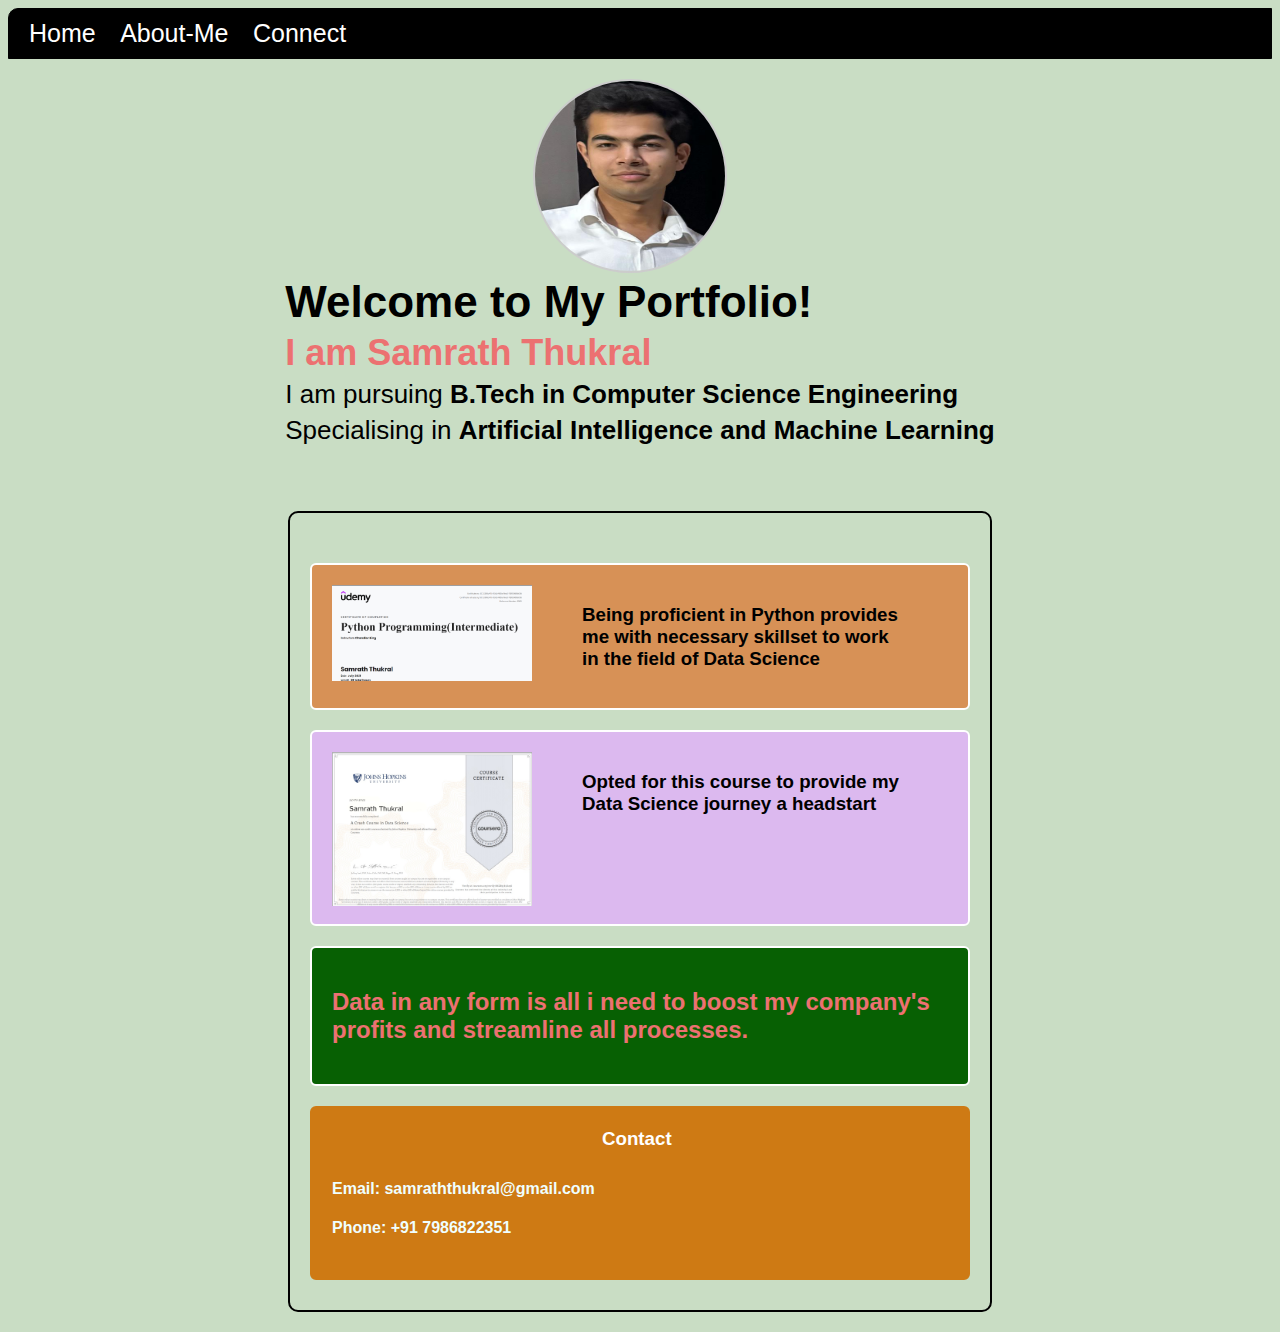
<file: index.html>
<!DOCTYPE html>
<html lang="en">
<head>
    <meta charset="UTF-8">
    <meta name="viewport" content="width=device-width, initial-scale=1.0">
    <title>Portfolio</title>
    <link rel="stylesheet" href="port.css">
    <style>
        #div1{border: 2px black solid;
            border-radius:10px;
         width: 700px;;
         margin-top: 60px;
        }
        #div2{border: 2px rgb(255, 255, 255) solid;
            background-color: rgb(220, 185, 239);
        border-radius: 6px;padding: 20px;
        margin-left: 20px;
        margin-right: 20px;margin-top: 20px}
        h2{font-family: Arial, Helvetica, sans-serif;
            color: rgb(236, 113, 113);}
        h3{font-family: Arial, Helvetica, sans-serif;
                color: white;}
        i{color: rgb(255, 255, 255);}
        .divs{border: 2px rgb(255, 255, 255) solid;
            background-color: rgb(7, 96, 3);
        border-radius: 6px;padding: 20px;margin-left: 20px;
        margin-right: 20px;margin-top: 20px;
        font-family: Arial, Helvetica, sans-serif}
      a{text-decoration: none;color: aqua;}
      #div3{border: 2px rgb(255, 255, 255) solid;
            background-color: rgba(223, 94, 14, 0.603);
        border-radius: 6px;padding: 20px;margin-left: 20px;
        margin-right: 20px;margin-top: 50px}
        #imgd{border:2px solid ;}
    </style>
</head>
<body>
    <div class="navbar">
        <a href="index.html">Home</a>
        <a href="aboutme.html">About-Me</a>
        <a href="contact.html">Connect</a>
    </div>
    <div class="container">
        <div class="avatar-section">
            <img class="avatar" src="mypic2.jpg" alt="Avatar">
        </div>
        <div class="info-section">
            <h1>Welcome to My Portfolio!</h1>
            <h2>I am Samrath Thukral</h2>
            <p>I am pursuing<strong> B.Tech in Computer Science Engineering</strong></p>
            <p>Specialising in <strong>Artificial Intelligence and Machine Learning</strong></p>
        </div>
        <div id="div1">
            <div id="div3">
                <img style="border:  rgb(149, 255, 0);float:left;width: 200px;" src="pyce.png">
                <h3><p style="margin-left: 250px;padding-bottom:0px;color: black;margin-right: 40px;">Being 
                    proficient in Python provides me with necessary 
                    skillset to work in the field of Data Science</p></h3>
            </div>
            <div id="div2">
                <img style="border:  rgb(149, 255, 0);float:left;width: 200px;" src="DataScicerti.png">
                <h3><p style="margin-left: 250px;padding-bottom:70px;color: black;margin-right: 40px;">Opted for this 
                    course to provide my Data Science 
                    journey a headstart 
                </p></h3>
            </div>
            <div class="divs">
                <h2>Data in any form is all i need to boost my company's profits and 
                streamline all processes.
                </h2>
                
            </div>
            <div class="divs" style="background-color: rgb(206, 122, 20);border-color: rgb(206, 122, 20);color: azure;margin-bottom: 30px;">
                <h3 style="margin-top:0px;padding-left: 270px;">Contact</h3>
                <h4 style="margin-top: 30px;">Email: samraththukral@gmail.com
                </h4>
                <h4>Phone: +91 7986822351
                </h4>
                
            </div>
       
    
        </div>
    
   
    
</div>

</body>
</html>
</file>
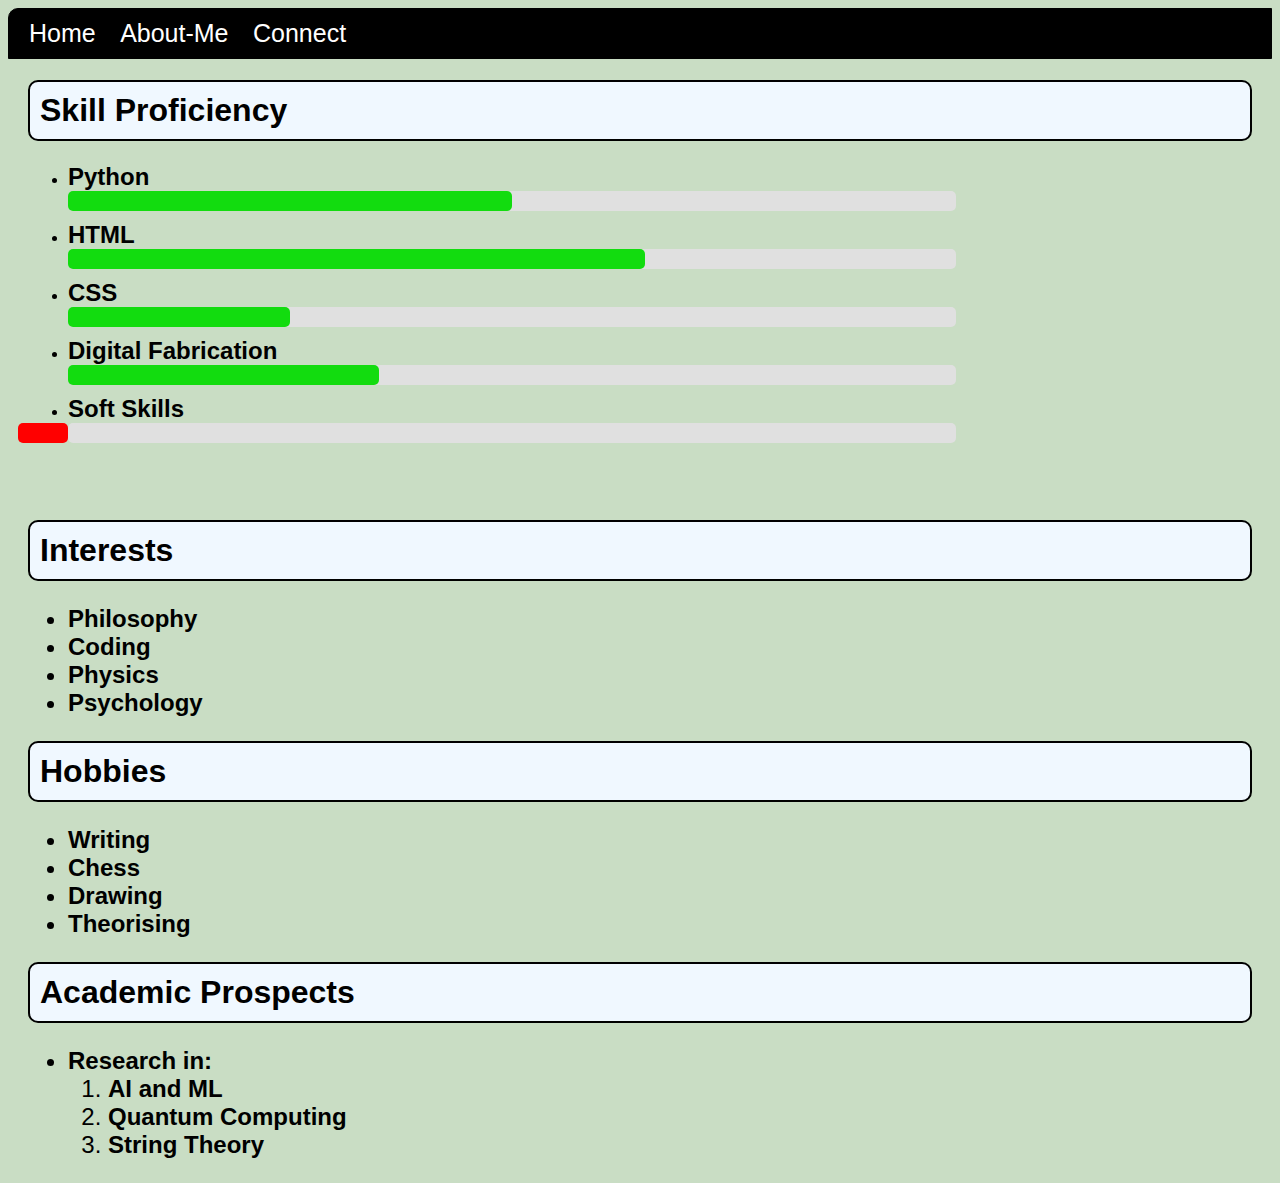
<file: aboutme.html>
<!DOCTYPE html>
<html lang="en">
<head>
    <meta charset="UTF-8">
    <meta name="viewport" content="width=device-width, initial-scale=1.0">
    <title>Your Portfolio</title>
    <link rel="stylesheet" href="port.css"> 
</head>
<body>
    <div class="navbar">
        <a href="index.html">Home</a>
        <a href="aboutme.html">About-Me</a>
        <a href="contact.html">Connect</a>
    </div>
    <div id="myac">
        <h1 id="sp">Skill Proficiency</h1>
        <ul>
            <li>
                <div class="skill">
                    <label for="python"><strong>Python</strong></label>
                    <div class="progress-container">
                        <div class="pr" style="width: 50%;"></div>
                        
                    </div>
                </div>
            </li>
            <li>
                <div class="skill">
                    <label for="html"><strong>HTML</strong></label>
                    <div class="progress-container">
                        <div class="pr" style="width: 65%;"></div>
                    </div>
                </div>
            </li>
            <li>
                <div class="skill">
                    <label for="css"><strong>CSS</strong></label>
                    <div class="progress-container">
                        <div class="pr" style="width: 25%;"></div>
                        
                    </div>
                </div>
            </li>
            <li>
                <div class="skill">
                    <label for="digital-fabrication"><strong>Digital Fabrication</strong></label>
                    <div class="progress-container">
                        <div class="pr" style="width: 35%;"></div>
                       
                    </div>
                </div>
            </li>
            <li>
                <div class="skill">
                    <label for="soft-skills"><strong>Soft Skills</strong></label>
                    <div class="progress-container">
                        <div id="neg"></div> <!-- The negative progress bar -->
                    </div>
                </div>
            </li>
        </ul>
    </div>
    <div>
<br><br>
        <div id="int1">
            <h1 id="int">Interests</h1>
            <ul style="font-size: 24px;">
                <li><strong>Philosophy</strong></li>
                <li><strong>Coding</strong></li>
                <li><strong>Physics</strong></li>
                <li><strong>Psychology</strong></li>
            </ul>
            </div>
        <div id="int1">
                <h1 id="int">Hobbies</h1>
                <ul style="font-size: 24px;">
                    <li><strong>Writing</strong></li>
                    <li><strong>Chess</strong></li>
                    <li><strong>Drawing</strong></li>
                    <li><strong>Theorising</strong></li>
                </ul>
        </div>
        <div id="int1">
        <h1 id="int">Academic Prospects</h1>
        <ul style="font-size: 24px;">
            <li><strong>Research in:</strong></li>
           <ol> 
            <li><strong>AI and ML</strong></li>
            <li><strong>Quantum Computing</strong></li>
            <li><strong>String Theory</strong></li>
        </ul>
</div>
</body>
</html>
</file>
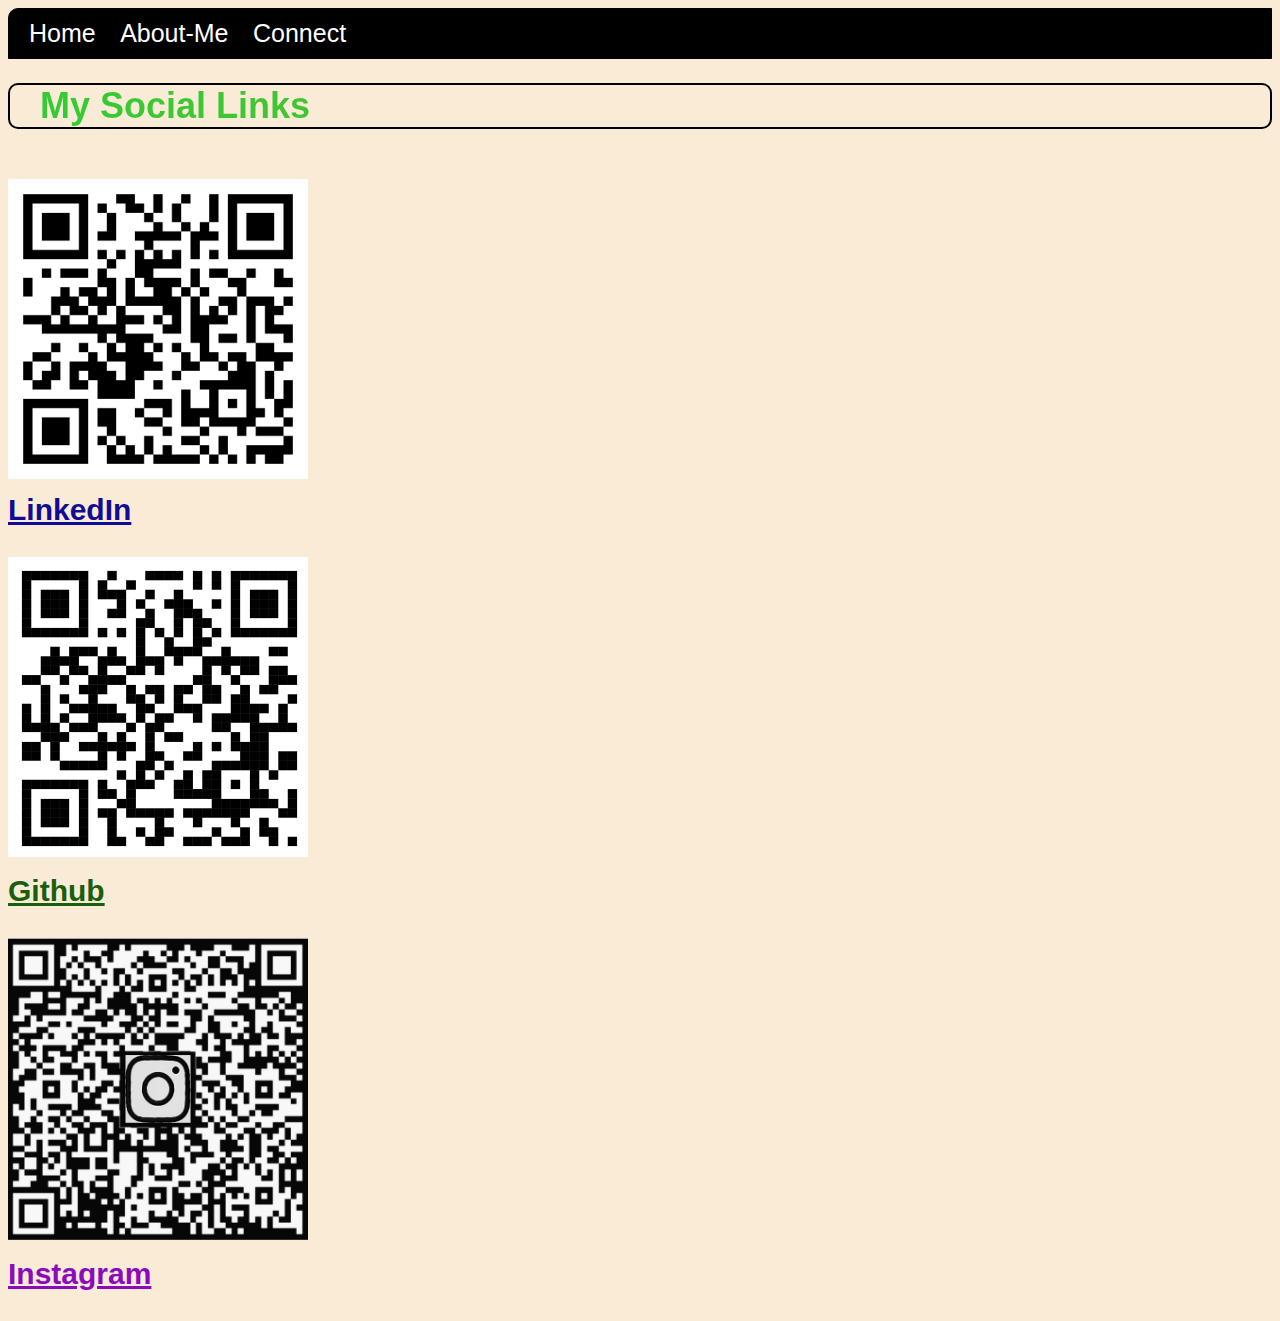
<file: contact.html>
<!DOCTYPE html>
<html lang="en">
<head>
    <meta charset="UTF-8">
    <meta name="viewport" content="width=device-width, initial-scale=1.0">
    <title>Portfolio</title>
    <link rel="stylesheet" href="cont.css">
</head>
<body>
    <div class="navbar">
        <a href="index.html">Home</a>
        <a href="aboutme.html">About-Me</a>
        <a href="contact.html">Connect</a>
    </div>
    
    <h1 class="moving-background">My Social Links</h1>
    
  <div style="margin-top: 50px;">
     <img src="linkdinqr.jpg" class="qr-c">
     <a class="links" href="https://www.linkedin.com/in/samrath-thukral-625b001b9?utm_source=share&utm_campaign=share_via&utm_content=profile&utm_medium=ios_app"
     target="_blank" style="color: rgb(17, 12, 151);" ><b><u>LinkedIn</u></b></p>
   </div>
   <div>
        <img src="Github.png" class="qr-c">
        <a class="links" href="https://github.com/samrathos" target="_blank" style="color: rgb(25, 95, 13);"><b><u>Github</u></b></p>
    </div>
   <div>
        <img src="qr1.jpg" class="qr-c">
        <a class="links" href="https://www.instagram.com/samrathukral/" 
        target="_blank" style="color: rgb(139, 10, 190);"><b><u>Instagram</u></b></p>
    </div>
    
    
           
</body>
   
</html>
</file>
<file: port.css>
body {
    background-color: rgb(201, 221, 196);
    font-family: Arial, sans-serif;
}

.navbar {
    background-color: black; 
    padding: 10px; 
    border: 1px solid black;
    border-top-left-radius: 10px; 
}

.navbar a {
    color: white; 
    text-decoration: none; 
    font-size: 25px; 
    margin: 10px 10px;
}
.container {
    display: flex; 
    flex-direction: column;
    align-items: center;
    margin: 20px;
}

.avatar-section {
    margin-right: 20px; 
}

.avatar {
    width: 190px;height: 190px;
    border-radius: 50%;
    border: 2px solid #ccc; 
}

.info-section h1 {
    margin: 0; 
    font-size: 44px;
}

.info-section h2 {
    margin: 5px 0; 
    font-size: 36px;
}

.info-section p {
    margin: 5px 0; 
        font-size: 26px;
}
#myac {
    margin: 20px; 
}

#sp {
    background-color: aliceblue;
    padding: 10px; 
    border: 2px solid black;
    border-radius: 10px;
}

.skill {
    font-size: 24px; 
    margin-top: 10px;
}

.progress-container {
    background-color: #e0e0e0; 
    border-radius: 5px; 
    width: 75%; 
    height: 20px; 
    position: relative; 
    overflow: visible; /* Allow overflow for negative bar */
}

.pr {
    background-color: rgb(18, 220, 15); 
    height: 100%; 
    border-radius: 5px; 
}

#neg {
    background-color: red; 
    width: 50px; 
    height: 100%; 
    border-radius: 5px; 
    position: absolute; 
    left: -50px; 
    top: 0; 
}
#int {
    background-color: aliceblue;
    padding: 10px; 
    border: 2px solid black;
    border-radius: 10px;
}
#int1{
    margin: 20px; 
}
.moreinfo{margin-top: 50px;margin-left: -700px;}
</file>
<file: cont.css>
body {
    background-color: #f9f9f9;
    font-family: Arial, sans-serif;
}
body {
    background-color: antiquewhite;
    font-family: Arial, sans-serif;
}

.navbar {
    background-color: black; 
    padding: 10px; 
    border: 1px solid black;
    border-top-left-radius: 10px; 
}

.navbar a {
    color: white; 
    text-decoration: none; 
    font-size: 25px; 
    margin: 10px;
}
.qr-c{width: 300px;}
.links {
    display: block;
    font-size: 30px;
    text-decoration: none;
    margin-top: 10px;
}
.moving-background {
    font-size: 36px;
    color: white;
    border: black 2px solid;
    border-radius: 10px;
    background: linear-gradient(270deg, #ff7f50, #1e90ff, #ff6347, #32cd32);
    background-size: 800% 800%;
    animation: moveBackground 10s ease infinite;
    -webkit-background-clip: text;
    -webkit-text-fill-color: transparent;padding-left: 30px;
}

@keyframes moveBackground {
    0% { background-position: 0% 50%; }
    50% { background-position: 100% 50%; }
    100% { background-position: 0% 50%; }
}
</file>
